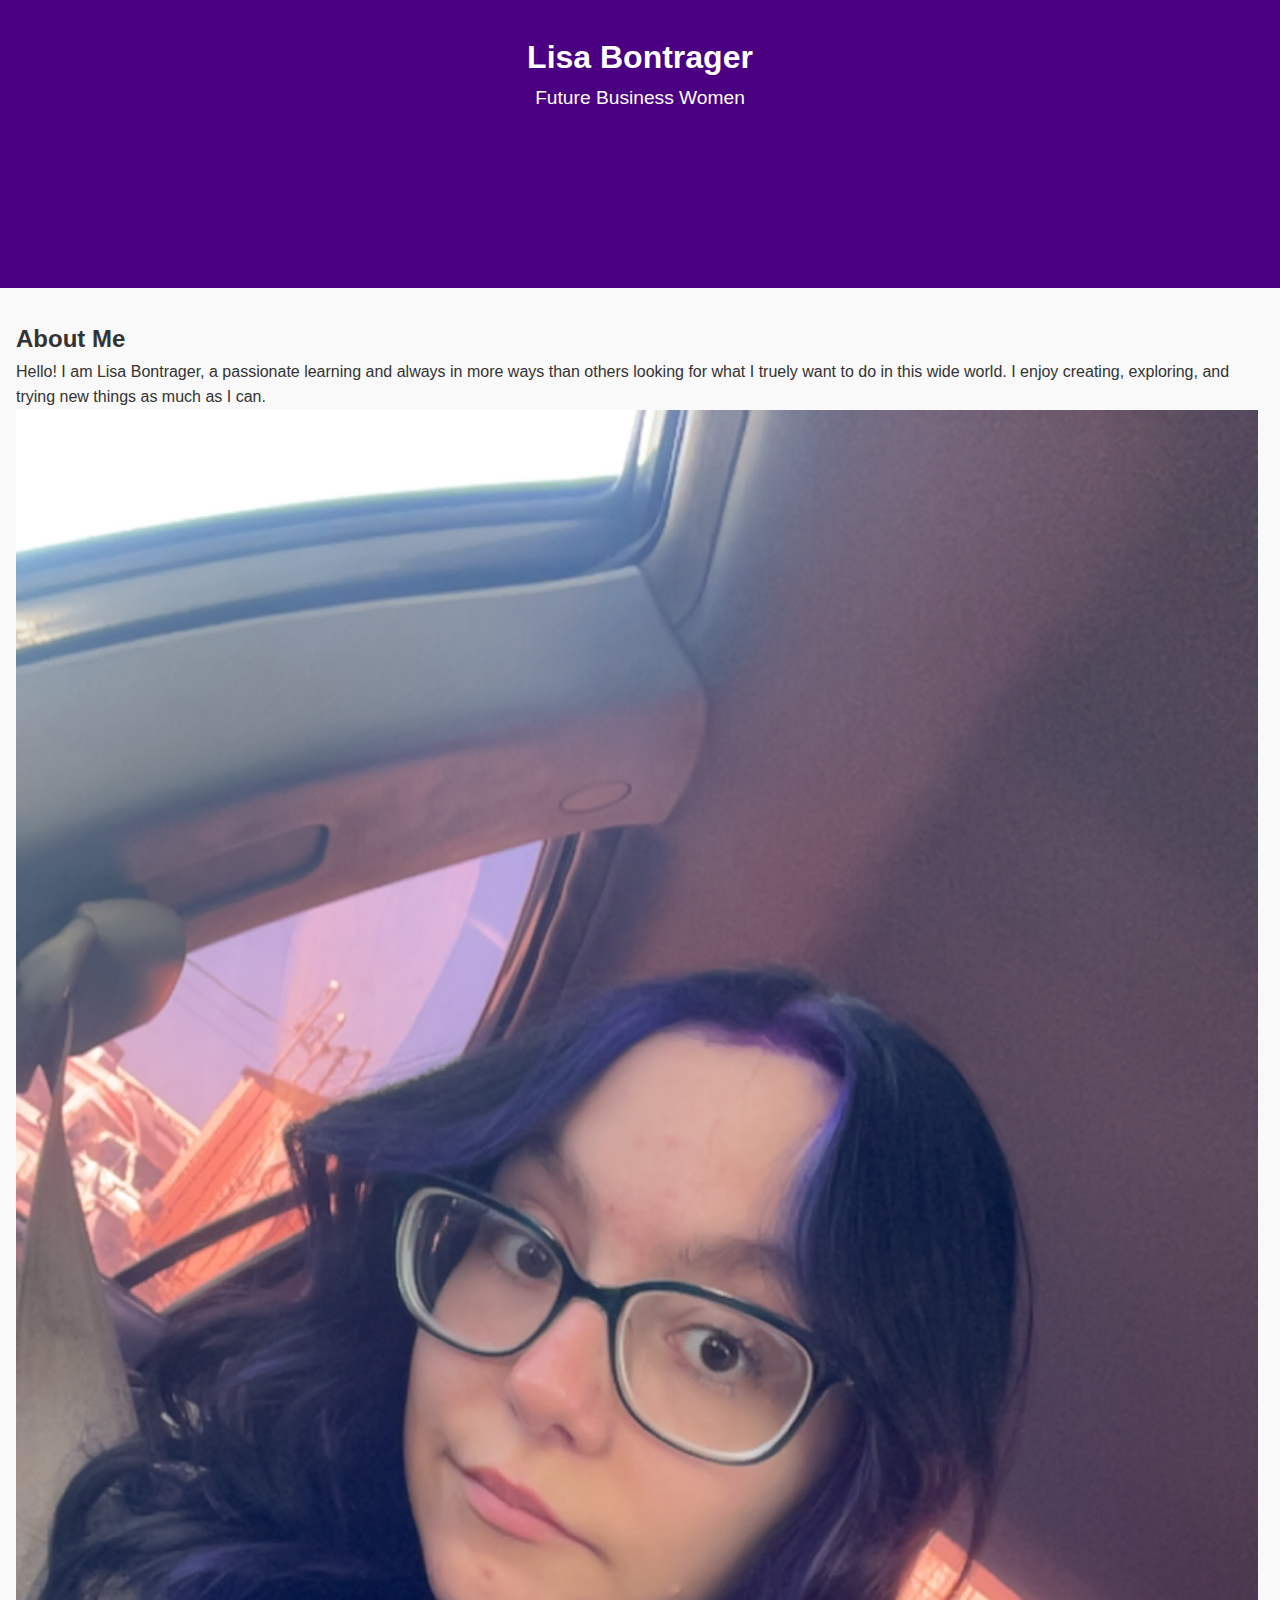
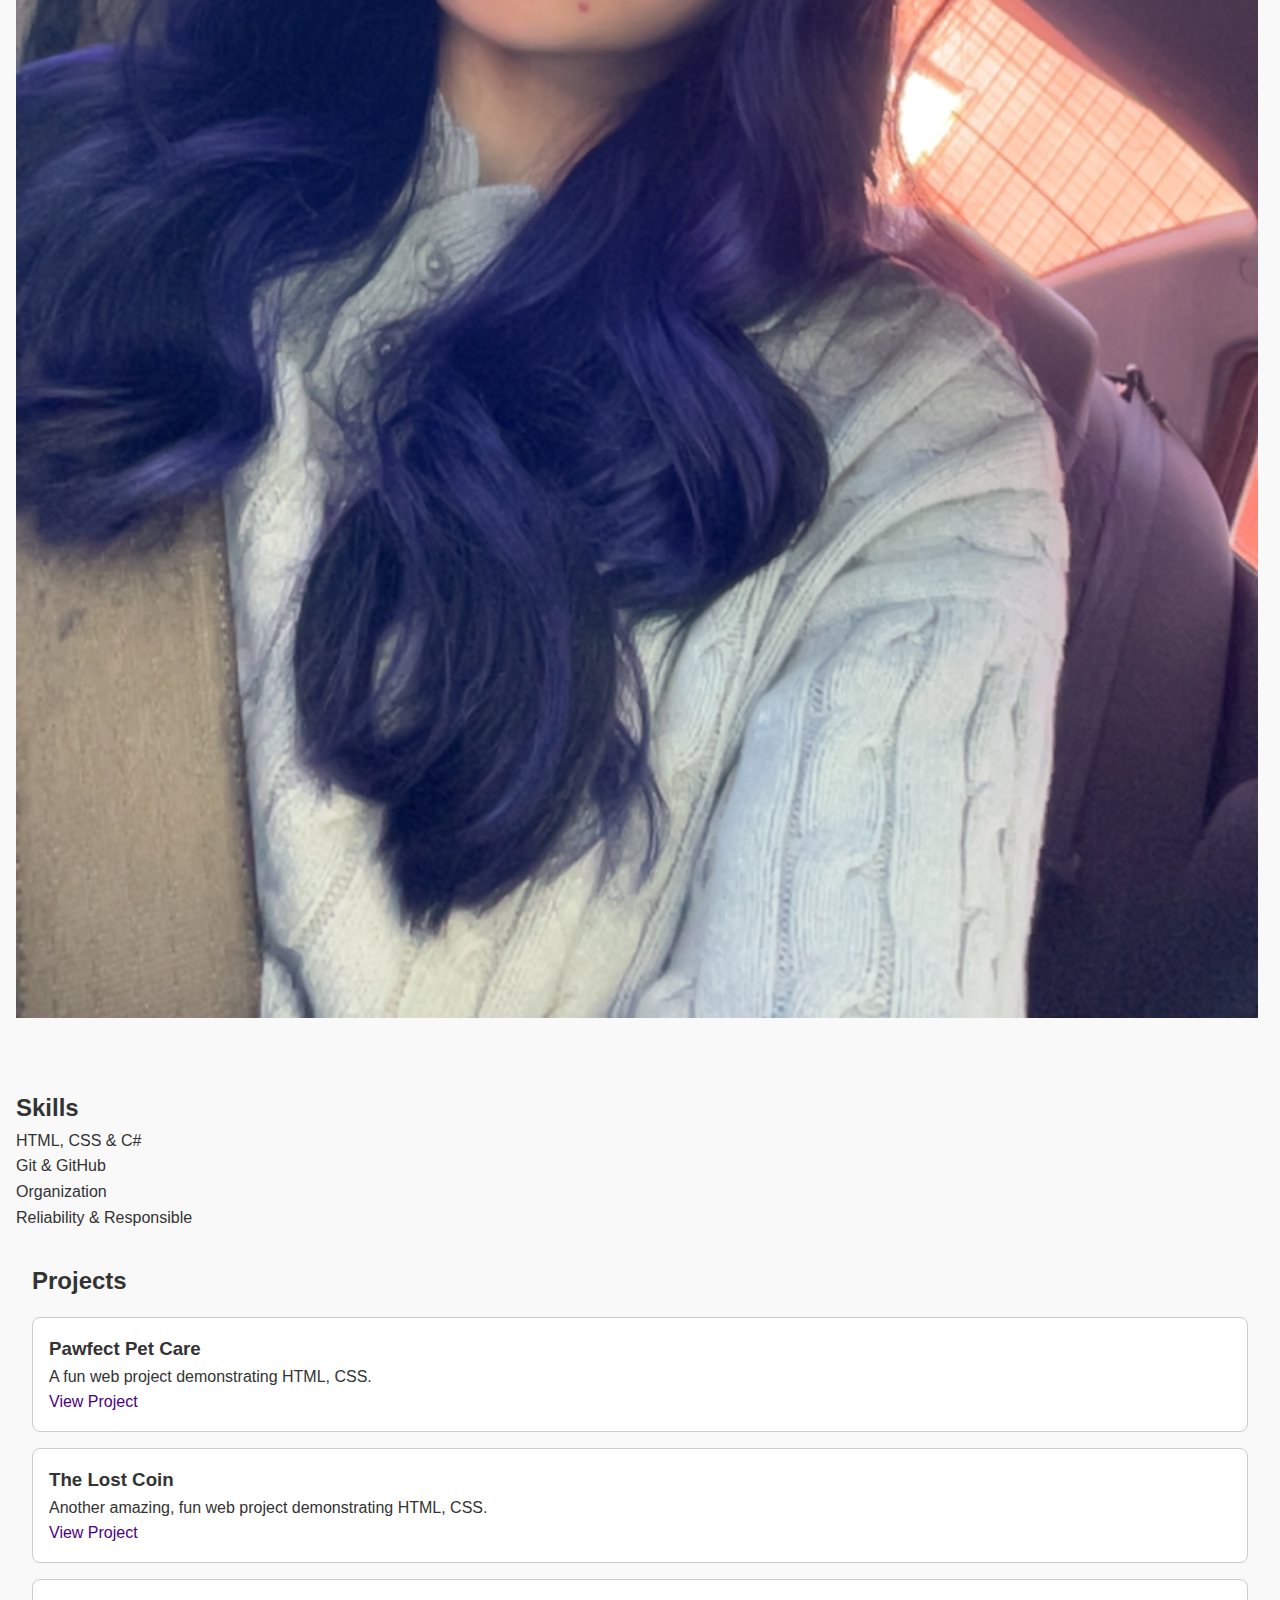
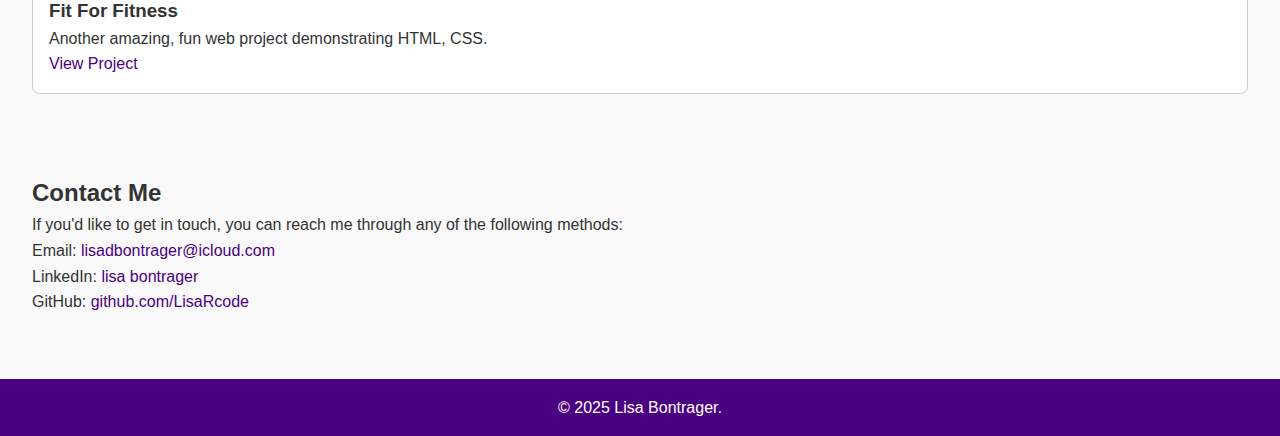
<file: index.html>
<!-- 
  Name: Lisa Bontrager
  Course: Web Development 
  Project: Personal Resume Webpage
-->

<!DOCTYPE html>
<html lang="en">

<head>
    <meta charset="UTF-8">
    <meta name="viewport" content="width=device-width, initial-scale=1.0">
    <meta name="description" content="Personal Resume of Lisa Bontrager, striving to make something out of the world.">
    <title>Lisa Bontrager - Resume</title>
    <link rel="stylesheet" href="style.css">
</head>

<body>

    <!-- Header -->
    <header>
        <h1>Lisa Bontrager</h1>
        <p>Future Business Women</p>
        <nav>
            <ul>
                <li><a href="#about">About Me</a></li>
                <li><a href="#skills">Skills</a></li>
                <li><a href="#projects">Projects</a></li>
                <li><a href="#contact">Contact</a></li>
            </ul>
        </nav>
    </header>

<!-- Main Content -->
    <main> 

        <!-- About Me Section -->
        <section id="about">
            <h2>About Me</h2>
            <p>Hello! I am Lisa Bontrager, a passionate learning and always in more ways than others looking for what I truely
                want to do in this wide world. I enjoy creating, exploring, and trying new things as much as I can.</p>
            <img src="imgs/ProfilePic.JPG" alt="Profile photo of Lisa Bontrager" class="profile-img">
        </section>

        <!-- Skills Section -->
        <section id="skills">
            <h2>Skills</h2>
            <ul class="skills-list">
                <li>HTML, CSS & C#</li>
                <li>Git & GitHub</li>
                <li>Organization</li>
                <li>Reliability & Responsible</li>
            </ul>

        <!-- Projects Section -->
      <section id="projects">
            <h2>Projects</h2>

            <div class="project-card">
                <h3>Pawfect Pet Care</h3>
                <p>A fun web project demonstrating HTML, CSS.</p>
                <a href="webprojects/PawfectPetCare/index.html" target="_blank">View Project</a>
            </div>

            <div class="project-card">
                <h3>The Lost Coin</h3>
                <p>Another amazing, fun web project demonstrating HTML, CSS.</p>
                <a href="webprojects/TheLostCoin/index.html" target="_blank">View Project</a>
            </div>

            <div class="project-card">
                <h3>Fit For Fitness</h3>
                <p>Another amazing, fun web project demonstrating HTML, CSS.</p>
                <a href="webprojects/FitForFitness/index.html" target="_blank">View Project</a>
            </div>

        </section>

<!-- Contact Section -->
<section id="contact">
  <h2>Contact Me</h2>

  <p>If you'd like to get in touch, you can reach me through any of the following methods:</p>

  <ul class="contact-methods">
    <li>Email: <a href="lisadbontrager@icloud.com">lisadbontrager@icloud.com</a></li>
    <li>LinkedIn: <a href="https://www.linkedin.com/in/lisa-bontrager-425134372/" target="_blank">lisa bontrager</a></li>
    <li>GitHub: <a href="https://github.com/LisaRcode" target="_blank">github.com/LisaRcode</a></li>
  </ul>

</section>



    </main>

    <!-- Footer -->
    <footer>
        <p>&copy; 2025 Lisa Bontrager.</p>
    </footer>

</body>

</html>
</file>
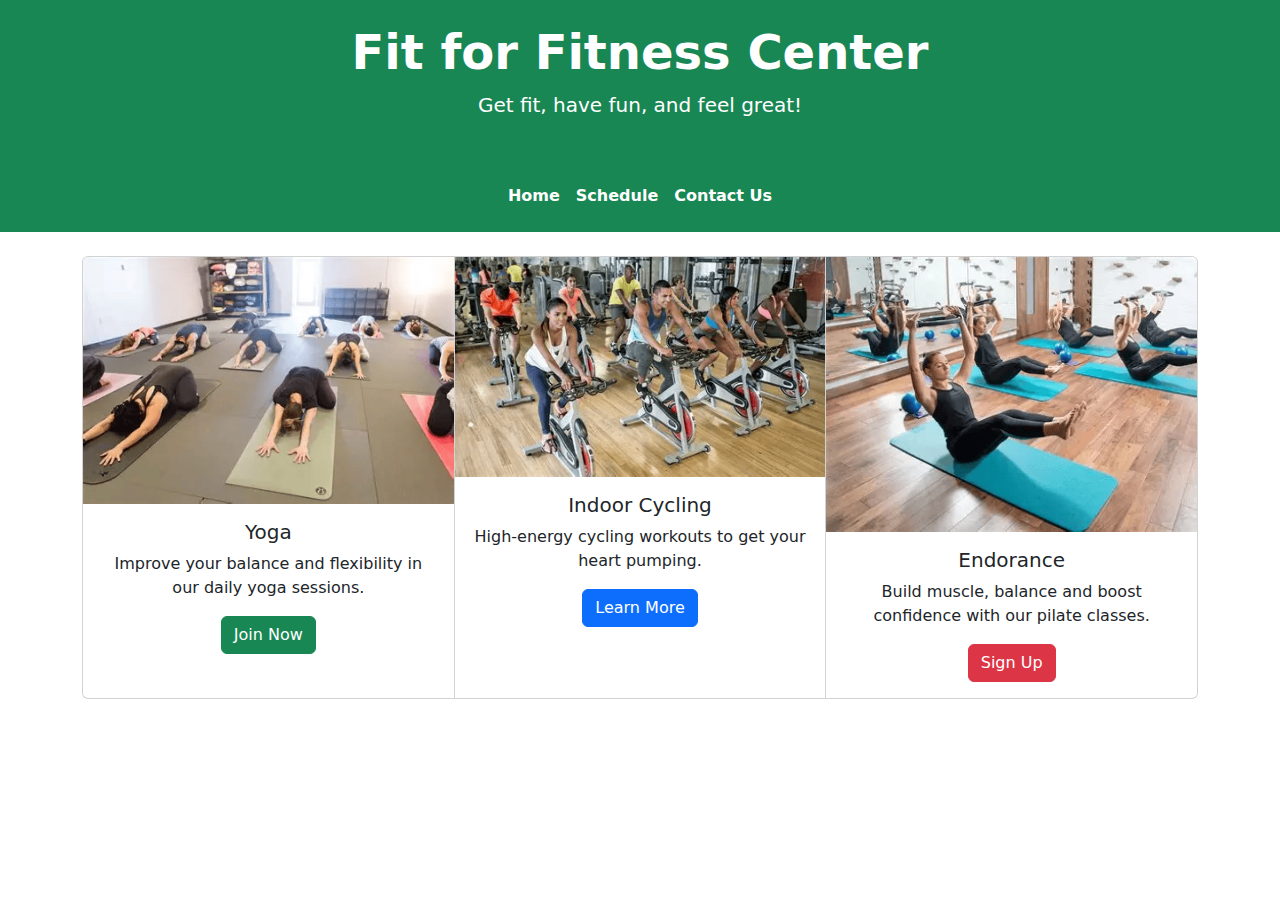
<file: webprojects/FitForFitness/index.html>
<!DOCTYPE html>
<html lang="en">

<head>
    <meta charset="UTF-8">
    <meta name="viewport" content="width=device-width, initial-scale=1.0">
    <title>Fit for Fitness</title>


    <link href="https://cdn.jsdelivr.net/npm/bootstrap@5.3.3/dist/css/bootstrap.min.css" rel="stylesheet">

    <link rel="stylesheet" href="style.css">
</head>

<body>
    <header class="bg-success text-white text-center py-4">
        <h1 class="display-5 fw-bold">Fit for Fitness Center</h1>
        <p class="lead">Get fit, have fun, and feel great!</p>
    </header>

    <nav class="main-nav">
        <a href="index.html">Home</a>
        <a href="schedule.html">Schedule</a>
        <a href="contact.html">Contact Us</a>
    </nav>

    <div class="container my-4">
        <div class="card-group">
            <div class="card">
                <img src="imgs/yoga.png" class="card-img-top" alt="Yoga class">
                <div class="card-body text-center">
                    <h5 class="card-title">Yoga</h5>
                    <p class="card-text">Improve your balance and flexibility in our daily yoga sessions.</p>
                    <a href="contact.html" class="btn btn-success">Join Now</a>
                </div>
            </div>

            <div class="card">
                <img src="imgs/cycling.png" class="card-img-top" alt="Indoor Cycling class">
                <div class="card-body text-center">
                    <h5 class="card-title">Indoor Cycling</h5>
                    <p class="card-text">High-energy cycling workouts to get your heart pumping.</p>
                    <a href="schedule.html" class="btn btn-primary">Learn More</a>
                </div>
            </div>

            <div class="card">
                <img src="imgs/pilates.png" class="card-img-top" alt="Pilates training">
                <div class="card-body text-center">
                    <h5 class="card-title">Endorance</h5>
                    <p class="card-text">Build muscle, balance and boost confidence with our pilate classes.</p>
                    <a href="contact.html" class="btn btn-danger">Sign Up</a>
                </div>
            </div>
        </div>
    </div>

</body>

</html>
</file>
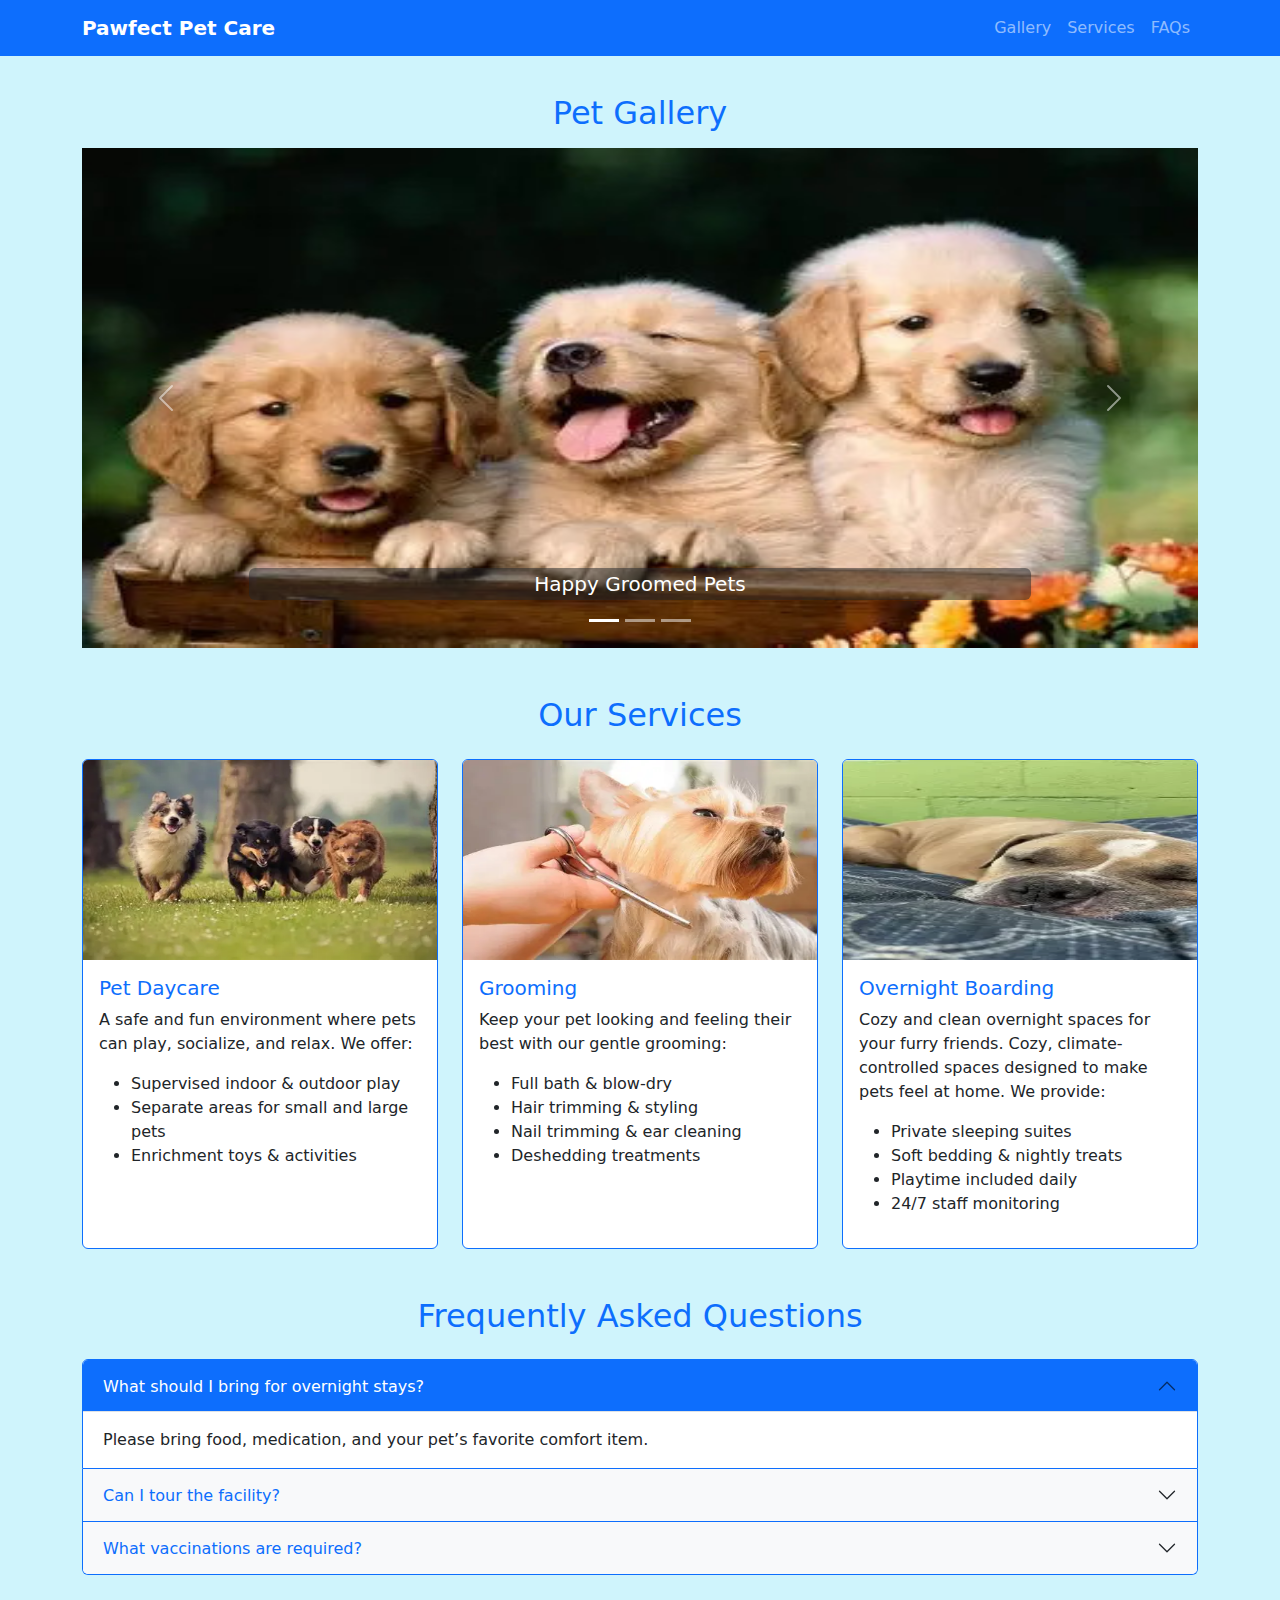
<file: webprojects/PawfectPetCare/index.html>
<!DOCTYPE html>
<html lang="en">
<head>
  <meta charset="UTF-8" />
  <meta name="viewport" content="width=device-width, initial-scale=1" />
  <title>Pawfect Pet Care</title>

  <!-- Bootstrap 5 CDN -->
  <link
    href="https://cdn.jsdelivr.net/npm/bootstrap@5.3.2/dist/css/bootstrap.min.css"
    rel="stylesheet"
  />

  <style>
    html {
      scroll-behavior: smooth;
    }
  </style>

</head>

<body class="bg-info-subtle">

  
  <nav class="navbar navbar-expand-lg navbar-dark bg-primary fixed-top">
    <div class="container">
      <a class="navbar-brand fw-bold" href="#">Pawfect Pet Care</a>

      <button
        class="navbar-toggler"
        type="button"
        data-bs-toggle="collapse"
        data-bs-target="#navbarNav"
      >
        <span class="navbar-toggler-icon"></span>
      </button>

      <div class="collapse navbar-collapse" id="navbarNav">
        <ul class="navbar-nav ms-auto">
          <li class="nav-item"><a class="nav-link" href="#gallery">Gallery</a></li>
          <li class="nav-item"><a class="nav-link" href="#services">Services</a></li>
          <li class="nav-item"><a class="nav-link" href="#faqs">FAQs</a></li>
        </ul>
      </div>
    </div>
  </nav>

  <!-- Spacer for fixed navbar -->
  <div style="height: 70px;"></div>

  <!-- ▬▬▬▬▬▬▬▬▬ GALLERY (CAROUSEL) ▬▬▬▬▬▬▬▬▬ -->
  <section id="gallery" class="container mt-4">
    <h2 class="text-center mb-3 text-primary">Pet Gallery</h2>

    <div id="petCarousel" class="carousel slide" data-bs-ride="carousel">
      <!-- Indicators -->
      <div class="carousel-indicators">
        <button type="button" data-bs-target="#petCarousel" data-bs-slide-to="0" class="active"></button>
        <button type="button" data-bs-target="#petCarousel" data-bs-slide-to="1"></button>
        <button type="button" data-bs-target="#petCarousel" data-bs-slide-to="2"></button>
      </div>

      <!-- Images -->
      <div class="carousel-inner">
        <div class="carousel-item active">
          <img src="imgs/golden.jpg" class="d-block w-100" alt="Pet 1" width="150" height="500" />
          <div class="carousel-caption d-none d-md-block">
            <h5 class="bg-dark bg-opacity-50 px-3 py-1 rounded">Happy Groomed Pets</h5>
          </div>
        </div>

        <div class="carousel-item">
          <img src="imgs/playing-dog.png" class="d-block w-100" alt="Pet 2" width="150" height="500"/>
          <div class="carousel-caption d-none d-md-block">
            <h5 class="bg-dark bg-opacity-50 px-3 py-1 rounded">Fun environment where pets can play, socialize.</h5>
          </div>
        </div>

        <div class="carousel-item">
          <img src="imgs/king-charles.png" class="d-block w-100" alt="Pet 3" width="150" height="500"/>
          <div class="carousel-caption d-none d-md-block">
            <h5 class="bg-dark bg-opacity-50 px-3 py-1 rounded">Pets Feel Right at Home</h5>
          </div>
        </div>
      </div>

      <!-- Controls -->
      <button class="carousel-control-prev" type="button" data-bs-target="#petCarousel" data-bs-slide="prev">
        <span class="carousel-control-prev-icon"></span>
      </button>
      <button class="carousel-control-next" type="button" data-bs-target="#petCarousel" data-bs-slide="next">
        <span class="carousel-control-next-icon"></span>
      </button>
    </div>
  </section>

  <!-- ▬▬▬▬▬▬▬▬▬ SERVICES (CARDS) ▬▬▬▬▬▬▬▬▬ -->
  <section id="services" class="container mt-5">
    <h2 class="text-center mb-4 text-primary">Our Services</h2>

    <div class="row g-4">
      <!-- Card 1 -->
      <div class="col-md-4">
        <div class="card h-100 border-primary">
          <img src="imgs/mult-dogs.png" class="card-img-top" alt="Daycare" width="150" height="200" />
          <div class="card-body">
            <h5 class="card-title text-primary">Pet Daycare</h5>
            <p class="card-text">A safe and fun environment where pets can play, socialize, and relax.
            We offer:
          </p>
          <ul>
            <li>Supervised indoor & outdoor play</li>
            <li>Separate areas for small and large pets</li>
            <li>Enrichment toys & activities</li>
          </ul>
          </div>
        </div>
      </div>

      <!-- Card 2 -->
      <div class="col-md-4">
        <div class="card h-100 border-primary">
          <img src="imgs/york.png" class="card-img-top" alt="Grooming" width="150" height="200"/>
          <div class="card-body">
            <h5 class="card-title text-primary">Grooming</h5>
            <p class="card-text"> Keep your pet looking and feeling their best with our gentle grooming:
          </p>
          <ul>
            <li>Full bath & blow-dry</li>
            <li>Hair trimming & styling</li>
            <li>Nail trimming & ear cleaning</li>
            <li>Deshedding treatments</li>
          </ul>
          </div>
        </div>
      </div>

      <!-- Card 3 -->
      <div class="col-md-4">
        <div class="card h-100 border-primary">
          <img src="imgs/sleepy.png" class="card-img-top" alt="Boarding" width="150" height="200" />
          <div class="card-body">
            <h5 class="card-title text-primary">Overnight Boarding</h5>
            <p class="card-text">Cozy and clean overnight spaces for your furry friends. Cozy, climate-controlled spaces designed to make pets feel at home.
            We provide:
          </p>
          <ul>
            <li>Private sleeping suites</li>
            <li>Soft bedding & nightly treats</li>
            <li>Playtime included daily</li>
            <li>24/7 staff monitoring</li>
          </ul>
          </div>
        </div>
      </div>
    </div>
  </section>

  <!-- ▬▬▬▬▬▬▬▬▬ FAQ (ACCORDION) ▬▬▬▬▬▬▬▬▬ -->
  <section id="faqs" class="container mt-5 mb-5">
    <h2 class="text-center mb-4 text-primary">Frequently Asked Questions</h2>

    <div class="accordion" id="faqAccordion">

      <div class="accordion-item border-primary">
        <h2 class="accordion-header">
          <button class="accordion-button bg-primary text-white" data-bs-toggle="collapse" data-bs-target="#faq1">
            What should I bring for overnight stays?
          </button>
        </h2>
        <div id="faq1" class="accordion-collapse collapse show" data-bs-parent="#faqAccordion">
          <div class="accordion-body">
            Please bring food, medication, and your pet’s favorite comfort item.
          </div>
        </div>
      </div>

      <div class="accordion-item border-primary">
        <h2 class="accordion-header">
          <button class="accordion-button collapsed bg-light text-primary" data-bs-toggle="collapse" data-bs-target="#faq2">
            Can I tour the facility?
          </button>
        </h2>
        <div id="faq2" class="accordion-collapse collapse" data-bs-parent="#faqAccordion">
          <div class="accordion-body">
            Yes! We offer tours Monday–Friday from 10 AM to 4 PM.
          </div>
        </div>
      </div>

      <div class="accordion-item border-primary">
        <h2 class="accordion-header">
          <button class="accordion-button collapsed bg-light text-primary" data-bs-toggle="collapse" data-bs-target="#faq3">
            What vaccinations are required?
          </button>
        </h2>
        <div id="faq3" class="accordion-collapse collapse" data-bs-parent="#faqAccordion">
          <div class="accordion-body">
            Dogs require Rabies, Bordetella, and Distemper. Cats require Rabies and FVRCP.
          </div>
        </div>
      </div>

    </div>
  </section>

  <!-- Bootstrap JS -->
  <script src="https://cdn.jsdelivr.net/npm/bootstrap@5.3.2/dist/js/bootstrap.bundle.min.js"></script>

</body>
</html>
</file>
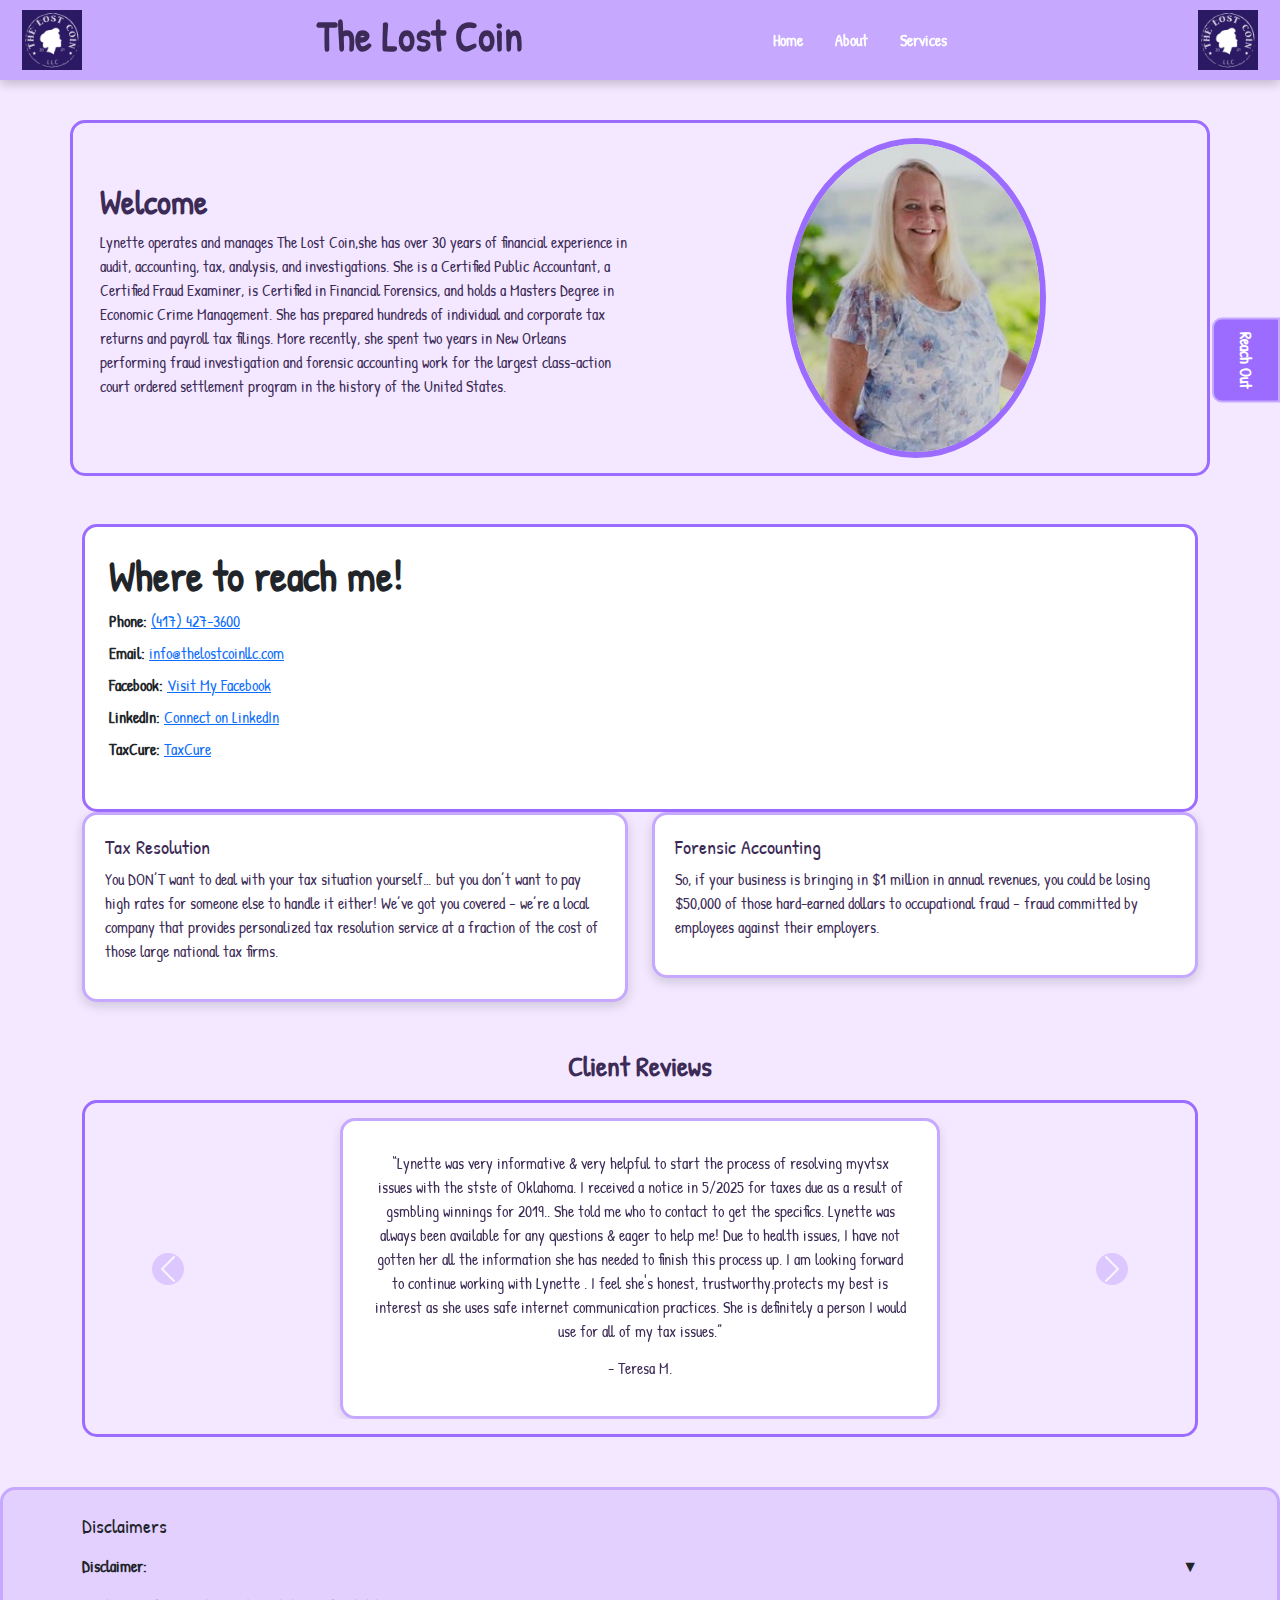
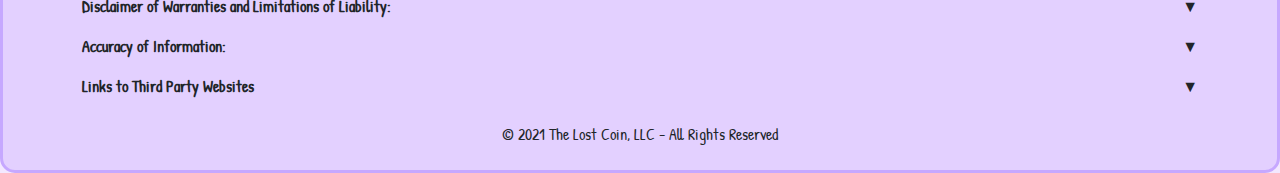
<file: webprojects/TheLostCoin/index.html>
<!-- ============================= -->
<!--        INDEX / HOME PAGE      -->
<!-- ============================= -->
<!DOCTYPE html>
<html lang="en">

<head>
    <meta charset="UTF-8" />
    <meta name="viewport" content="width=device-width, initial-scale=1.0" />
    <title>Home</title>

    <!-- Bootstrap CSS -->
    <link rel="stylesheet" href="https://cdn.jsdelivr.net/npm/bootstrap@5.3.0/dist/css/bootstrap.min.css" />

    <!-- Google Font -->
    <link href="https://fonts.googleapis.com/css2?family=Patrick+Hand&display=swap" rel="stylesheet">

    <!-- Stylesheet -->
    <link rel="stylesheet" href="styles.css" />
</head>

<body>

    <!-- ========================= -->
    <!-- FIXED NAVBAR              -->
    <!-- ========================= -->
    <nav class="navbar fixed-top custom-nav">
        <div class="container-fluid d-flex justify-content-between align-items-center">
            <img src="images/logo-purple.png" class="nav-logo" />
            <h1>The Lost Coin</h1>
            <ul class="nav">
                <li class="nav-item"><a class="nav-link" href="index.html">Home</a></li>
                <li class="nav-item"><a class="nav-link" href="aboutMe.html">About</a></li>
                <li class="nav-item"><a class="nav-link" href="services.html">Services</a></li>
            </ul>
            <img src="images/logo-purple.png" class="nav-logo" />
        </div>
    </nav>

    <div class="container page-space">

        <!-- ========================= -->
        <!-- REACH OUT FLOAT BUTTON    -->
        <!-- ========================= -->
        <input type="checkbox" id="contactToggle" />
        <label for="contactToggle" class="reach-float-btn">Reach Out</label>

        <!-- ========================= -->
        <!-- SLIDE-OUT REACH OUT PANEL   -->
        <!-- ========================= -->
        <div class="contact-panel">
            <h4 class="text-center mb-3">Contact Us</h4>

            <form action="https://formspree.io/f/YOUR_FORM_ID" method="POST">

                <label class="fw-bold">Name</label>
                <input name="name" type="text" class="form-control mb-2" required />

                <label class="fw-bold">Email</label>
                <input name="email" type="email" class="form-control mb-2" required />

                <label class="fw-bold">Phone (Optional)</label>
                <input name="phone" type="text" class="form-control mb-2" />

                <label class="fw-bold">Interested In</label>
                <select name="service" class="form-select mb-2" required>
                    <option selected disabled>Choose a service...</option>
                    <option>Tax Resolution</option>
                    <option>Forensic Accounting</option>
                    <option>Free Consultation</option>
                    <option>Other</option>
                </select>

                <label class="fw-bold">Message</label>
                <textarea name="message" class="form-control mb-3" rows="4" required></textarea>

                <button class="btn w-100 reach-submit">Submit</button>
            </form>
        </div>


        <!-- ========================= -->
        <!-- WELCOME SECTION           -->
        <!-- ========================= -->
        <div class="row align-items-center mb-5 section-border">
            <div class="col-md-6">
                <h2>Welcome</h2>
                <p>Lynette operates and manages The Lost Coin,she has over 30 years of financial experience in
                    audit, accounting, tax, analysis, and investigations. She is a Certified Public Accountant, a
                    Certified Fraud Examiner, is Certified in Financial Forensics, and holds a Masters Degree in
                    Economic Crime Management. She has prepared hundreds of individual and corporate tax returns and
                    payroll tax filings. More recently, she spent two years in New Orleans performing fraud
                    investigation and forensic accounting work for the largest class-action court ordered settlement
                    program in the history of the United States.</p>
            </div>
            <div class="col-md-6 text-center">
                <img src="images/Lynette Rhodes.jpg" class="oval-image" />
            </div>
        </div>

        <!-- ========================= -->
        <!-- HOW TO REACH OUT LINKS     -->
        <!-- ========================= -->
        <div class="card p-4 mt-5 section-border">
            <h1>Where to reach me!</h1>
            <ul class="list-unstyled contact-links">

                <!-- Phone -->
                <li class="mb-2">
                    <strong>Phone:</strong>
                    <a href="tel:(417) 427-3600">(417) 427-3600</a>
                </li>

                <!-- Email -->
                <li class="mb-2">
                    <strong>Email:</strong>
                    <a href="mailto: info@thelostcoinllc.com"> info@thelostcoinllc.com</a>
                </li>

                <!-- Facebook -->
                <li class="mb-2">
                    <strong>Facebook:</strong>
                    <a href="https://www.facebook.com/thelostcoinllc" target="_blank">Visit My Facebook</a>
                </li>

                <!-- LinkedIn -->
                <li class="mb-2">
                    <strong>LinkedIn:</strong>
                    <a href="https://www.linkedin.com/in/lynetterhodes/" target="_blank">Connect on LinkedIn</a>
                </li>

                <!-- TaxCure -->
                <li class="mb-2">
                    <strong>TaxCure:</strong>
                    <a href="https://taxcure.com/professionals/lynette-rhodes/profile" target="_blank">TaxCure</a>
                </li>

            </ul>

        </div>

        <!-- ========================= -->
        <!-- SERVICE PREVIEW CARDS     -->
        <!-- ========================= -->
        <div class="row mb-5">
            <div class="col-md-6">
                <a href="services.html" class="service-preview-card section-border">
                    <h5>Tax Resolution</h5>
                    <p>You DON’T want to deal with your tax situation yourself… but you don’t want to pay high rates
                        for someone else to handle it either! We’ve got you covered – we’re a local company that
                        provides personalized tax resolution service at a fraction of the cost of those large
                        national tax firms.</p>
                </a>
            </div>

            <div class="col-md-6">
                <a href="services.html" class="service-preview-card section-border">
                    <h5>Forensic Accounting</h5>
                    <p>So, if your business is bringing in $1 million in annual revenues, you could be losing
                        $50,000 of those hard-earned dollars to occupational fraud – fraud committed by employees
                        against their employers.</p>
                </a>
            </div>
        </div>

        <!-- ========================= -->
        <!-- CLIENT REVIEW CAROUSEL    -->
        <!-- ========================= -->
        <h3 class="text-center mb-3">Client Reviews</h3>
        <div id="reviewsCarousel" class="carousel slide section-border" data-bs-ride="carousel">

            <!-- Carousel Items -->
            <div class="carousel-inner">
                <div class="carousel-item active">
                    <div class="review-card">
                        <p>“Lynette was very informative & very helpful to start the process of resolving myvtsx
                            issues with the stste of Oklahoma. I received a notice in 5/2025 for taxes due as a
                            result of gsmbling winnings for 2019.. She told me who to contact to get the specifics.
                            Lynette was always been available for any questions & eager to help me! Due to health
                            issues, I have not gotten her all the information she has needed to finish this process
                            up. I am looking forward to continue working with Lynette . I feel she's honest,
                            trustworthy.protects my best is interest as she uses safe internet communication
                            practices. She is definitely a person I would use for all of my tax issues.”</p>
                        <h6>- Teresa M.</h6>
                    </div>
                </div>
                <div class="carousel-item">
                    <div class="review-card">
                        <p>“Lynette provides bookkeeping and tax preparation services for our concern. Her most
                            recent accomplishment on our behalf, was to reverse a fine levied by the IRS; this
                            brought back to our business more than $1700.00. She gives tax advice where appropriate
                            and provides education when we are straying from good form. She is a delight to interact
                            with, attentive to detail and easily contacted when needed. We are grateful for her
                            presence and input. Therefore, we do, indeed, recommend her to you, without
                            reservation.”</p>
                        <h6>- Steve K.</h6>
                    </div>
                </div>
                <div class="carousel-item">
                    <div class="review-card">
                        <p>“Lynette's work resulted in an accepted Offer in Compromise with the Internal Revenue
                            Service that reduced the amount I owed from over $300,000 to around $50,000, saving me
                            $250,000! This was accomplished through her extreme diligence in developing a thorough
                            understanding of my overall situation...both the causes of my debt, and a realistic and
                            data-based proposal for resolution. Lynette stayed in constant communication with me
                            while negotiating with the IRS offer specialist assigned to my case. The ongoing process
                            led to my increasing confidence and comfort level that Lynette would be successful in
                            achieving the best result possible. The final outcome definitely speaks for itself!”</p>
                        <h6>- Brian M.</h6>
                    </div>
                </div>
            </div>

            <!-- Carousel Controls (Arrows) -->
            <button class="carousel-control-prev" type="button" data-bs-target="#reviewsCarousel" data-bs-slide="prev">
                <span class="carousel-control-prev-icon" aria-hidden="true"></span>
                <span class="visually-hidden">Previous</span>
            </button>
            <button class="carousel-control-next" type="button" data-bs-target="#reviewsCarousel" data-bs-slide="next">
                <span class="carousel-control-next-icon" aria-hidden="true"></span>
                <span class="visually-hidden">Next</span>
            </button>

        </div>

    </div>

    <script src="https://cdn.jsdelivr.net/npm/bootstrap@5.3.0/dist/js/bootstrap.bundle.min.js"></script>


<!-- ========================= -->
<!--        FOOTER             -->
<!-- ========================= -->
<footer class="footer-bg text-dark mt-5 pt-4 pb-4 section-border">
    <div class="container">

        <h5 class="mb-3">Disclaimers</h5>

        <!-- Disclaimer 1 -->
        <div class="mb-3">
            <a class="d-flex justify-content-between align-items-center text-dark text-decoration-none fw-bold"
                data-bs-toggle="collapse" href="#disclaimer1" role="button" aria-expanded="false"
                aria-controls="disclaimer1">
                <span>Disclaimer:</span>
                <span class="arrow">▼</span>
            </a>
            <div class="collapse mt-2" id="disclaimer1">
                <p class="mb-0">
                    No Rendering of Advice – The information contained within this website is provided for informational
                    purposes only and is not intended to substitute for obtaining accounting, tax, or financial advice
                    from a professional accountant. Presentation of the information via the Internet is not intended to
                    create, and receipt does not constitute an accountant-client relationship. Internet subscribers,
                    users and online readers are advised not to act upon this information without seeking the service of
                    a professional accountant. Any U.S. federal tax advice contained in this website is not intended to
                    be used for the purpose of avoiding penalties under U.S. federal tax law.
                </p>
            </div>
        </div>

        <!-- Disclaimer 2 -->
        <div class="mb-3">
            <a class="d-flex justify-content-between align-items-center text-dark text-decoration-none fw-bold"
                data-bs-toggle="collapse" href="#disclaimer2" role="button" aria-expanded="false"
                aria-controls="disclaimer2">
                <span>Disclaimer of Warranties and Limitations of Liability:</span>
                <span class="arrow">▼</span>
            </a>
            <div class="collapse mt-2" id="disclaimer2">
                <p class="mb-0">
                    This website is provided on an “as is” and “as available” basis. Use of this website is at your own
                    risk. We and our suppliers disclaim all warranties. Neither we nor our suppliers shall be liable for
                    any damages of any kind with the use of this website.
                </p>
            </div>
        </div>

        <!-- Disclaimer 3 -->
        <div class="mb-3">
            <a class="d-flex justify-content-between align-items-center text-dark text-decoration-none fw-bold"
                data-bs-toggle="collapse" href="#disclaimer3" role="button" aria-expanded="false"
                aria-controls="disclaimer3">
                <span>Accuracy of Information:</span>
                <span class="arrow">▼</span>
            </a>
            <div class="collapse mt-2" id="disclaimer3">
                <p class="mb-0">
                    While we use reasonable efforts to furnish accurate and up-to-date information, we do not warrant
                    that any information contained in or made available through this website is accurate, complete,
                    reliable, current or error-free. We assume no liability or responsibility for any errors or
                    omissions in the content of this website or such other materials or communications.
                </p>
            </div>
        </div>

        <!-- Disclaimer 4 -->
        <div class="mb-3">
            <a class="d-flex justify-content-between align-items-center text-dark text-decoration-none fw-bold"
                data-bs-toggle="collapse" href="#disclaimer4" role="button" aria-expanded="false"
                aria-controls="disclaimer4">
                <span>Links to Third Party Websites </span>
                <span class="arrow">▼</span>
            </a>
            <div class="collapse mt-2" id="disclaimer4">
                <p class="mb-0">
                    For your convenience, this website may contain hyperlinks to websites and servers maintained by
                    third parties. We do not control, evaluate, endorse or guarantee content found in those sites. We do
                    not assume any responsibility or liability for the actions, products, services and content of these
                    sites or the parties that operate them. Your use of such sites is entirely at your own risk.
                </p>
            </div>
        </div>

        <p class="text-center mt-4 mb-0">&copy; 2021 The Lost Coin, LLC - All Rights Reserved</p>
    </div>
</footer>
</body>


</html>
</file>
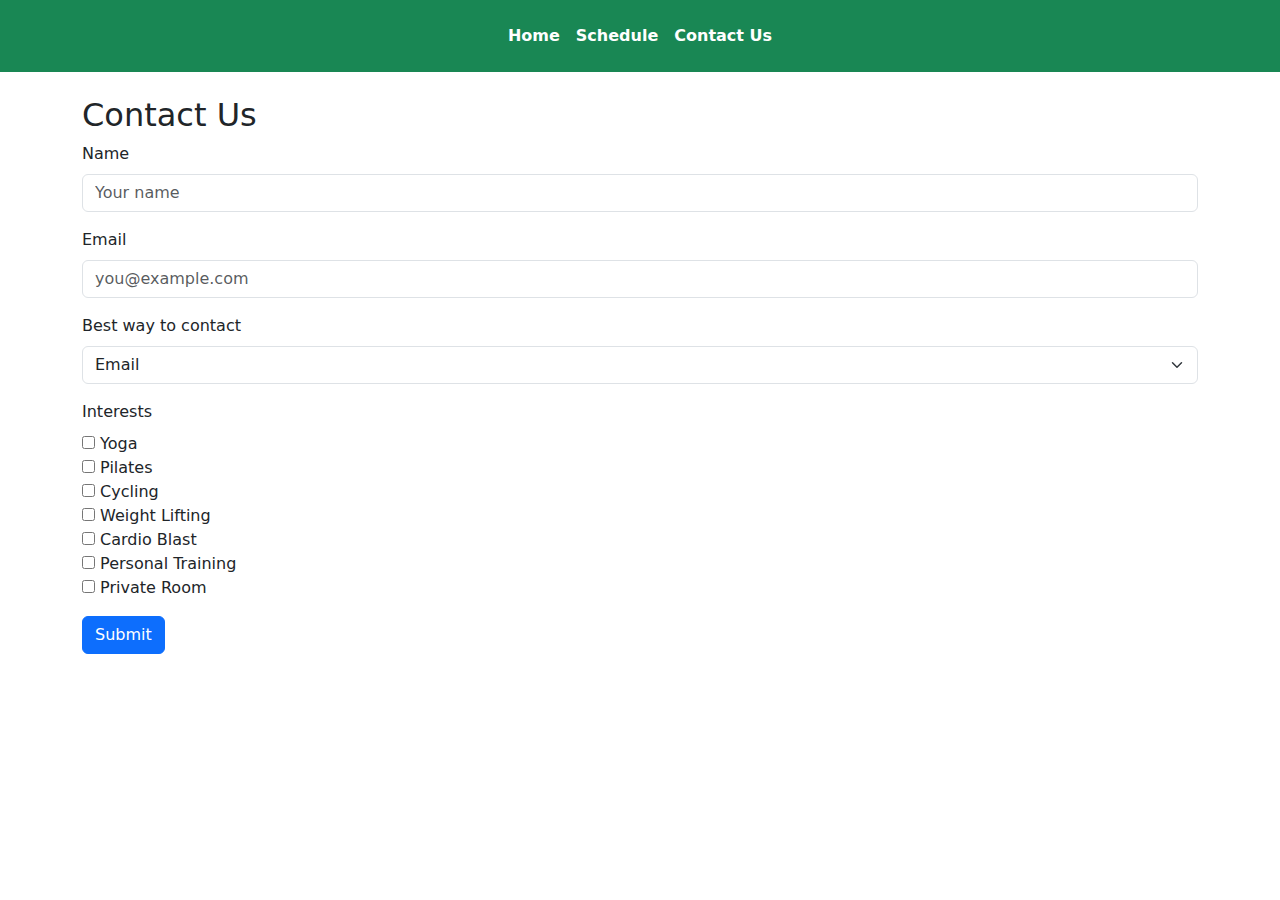
<file: webprojects/FitForFitness/contact.html>
<!DOCTYPE html>
<html lang="en">

<head>
    <meta charset="UTF-8">
    <meta name="viewport" content="width=device-width, initial-scale=1.0">
    <title>Document</title>

    <link href="https://cdn.jsdelivr.net/npm/bootstrap@5.3.3/dist/css/bootstrap.min.css" rel="stylesheet">

    <link rel="stylesheet" href="style.css">
</head>

<body>
    <nav class="main-nav">
        <a href="index.html">Home</a>
        <a href="schedule.html">Schedule</a>
        <a href="contact.html">Contact Us</a>
    </nav>

    <div class="container my-4">
        <h2>Contact Us</h2>
        <form>
            <div class="mb-3">
                <label for="name" class="form-label">Name</label>
                <input type="text" id="name" class="form-control" placeholder="Your name">
            </div>

            <div class="mb-3">
                <label for="email" class="form-label">Email</label>
                <input type="email" id="email" class="form-control" placeholder="you@example.com">
            </div>

            <div class="mb-3">
                <label for="contact-method" class="form-label">Best way to contact</label>
                <select id="contact-method" class="form-select">
                    <option>Email</option>
                    <option>Phone</option>
                </select>
            </div>

            <div class="mb-3">
                <label class="form-label">Interests</label><br>
                <input type="checkbox" id="yoga"> Yoga<br>
                <input type="checkbox" id="yoga"> Pilates<br>
                <input type="checkbox" id="yoga"> Cycling<br>
                <input type="checkbox" id="yoga"> Weight Lifting<br>
                <input type="checkbox" id="yoga"> Cardio Blast<br>
                <input type="checkbox" id="trainer"> Personal Training<br>
                <input type="checkbox" id="trainer"> Private Room<br>

            </div>

            <button type="submit" class="btn btn-primary">Submit</button>
        </form>
    </div>

</body>

</html>
</file>
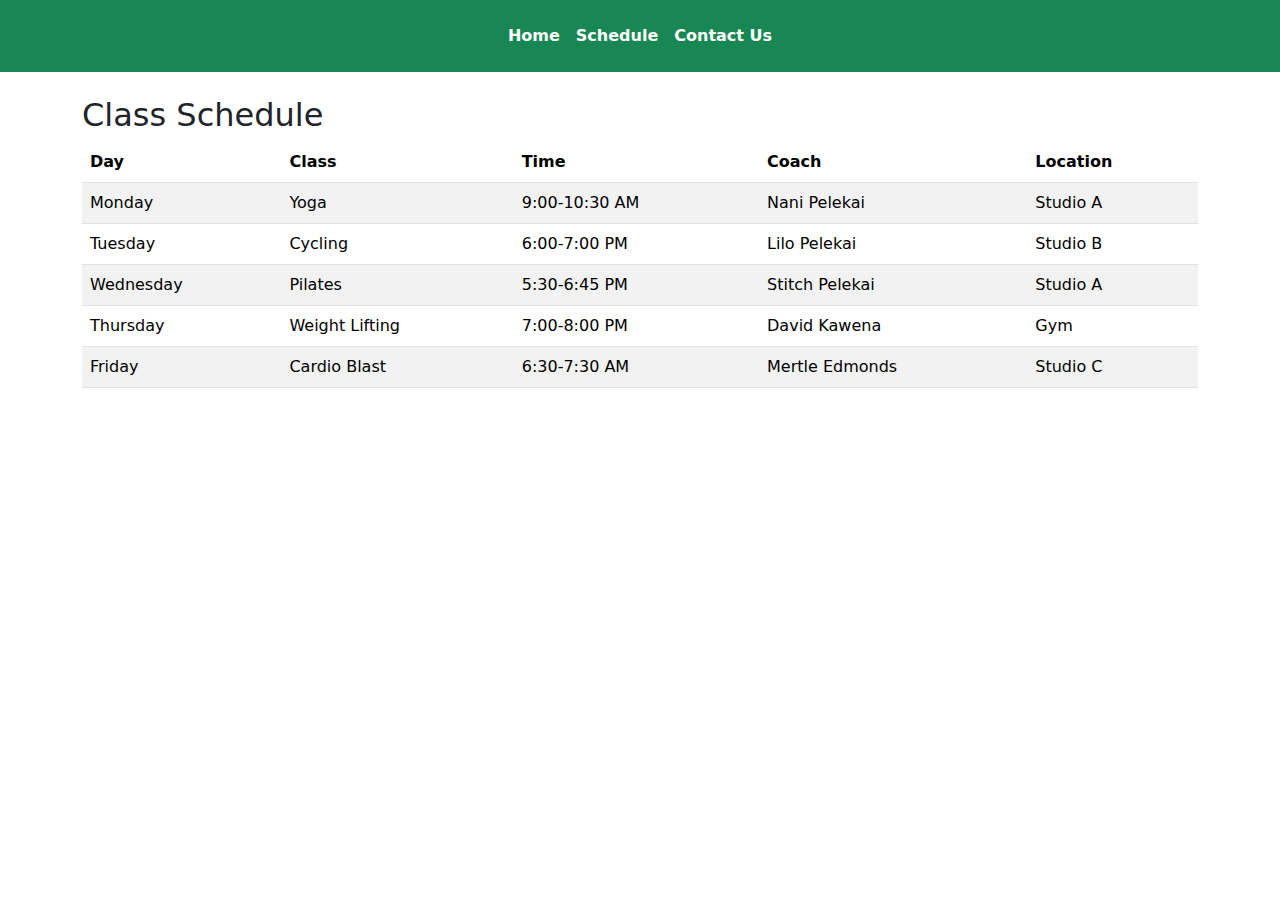
<file: webprojects/FitForFitness/schedule.html>
<!DOCTYPE html>
<html lang="en">

<head>
    <meta charset="UTF-8">
    <meta name="viewport" content="width=device-width, initial-scale=1.0">
    <title>Document</title>

    <link href="https://cdn.jsdelivr.net/npm/bootstrap@5.3.3/dist/css/bootstrap.min.css" rel="stylesheet">

    <link rel="stylesheet" href="style.css">
</head>

<body>
    <nav class="main-nav">
        <a href="index.html">Home</a>
        <a href="schedule.html">Schedule</a>
        <a href="contact.html">Contact Us</a>
    </nav>

    <div class="container my-4">
        <h2>Class Schedule</h2>
        <table class="table table-striped table-hover">
            <thead>
                <tr>
                    <th>Day</th>
                    <th>Class</th>
                    <th>Time</th>
                    <th>Coach</th>
                    <th>Location</th>
                </tr>
            </thead>
            <tbody>
                <tr>
                    <td>Monday</td>
                    <td>Yoga</td>
                    <td>9:00-10:30 AM</td>
                    <td>Nani Pelekai</td>
                    <td>Studio A</td>
                </tr>
                <tr>
                    <td>Tuesday</td>
                    <td>Cycling</td>
                    <td>6:00-7:00 PM</td>
                    <td>Lilo Pelekai</td>
                    <td>Studio B</td>
                </tr>
                <tr>
                    <td>Wednesday</td>
                    <td>Pilates</td>
                    <td>5:30-6:45 PM</td>
                    <td>Stitch Pelekai</td>
                    <td>Studio A</td>
                </tr>
                <tr>
                    <td>Thursday</td>
                    <td>Weight Lifting</td>
                    <td>7:00-8:00 PM</td>
                    <td>David Kawena</td>
                    <td>Gym</td>
                </tr>
                <tr>
                    <td>Friday</td>
                    <td>Cardio Blast</td>
                    <td>6:30-7:30 AM</td>
                    <td>Mertle Edmonds</td>
                    <td>Studio C</td>
                </tr>
            </tbody>
        </table>
    </div>

</body>

</html>
</file>
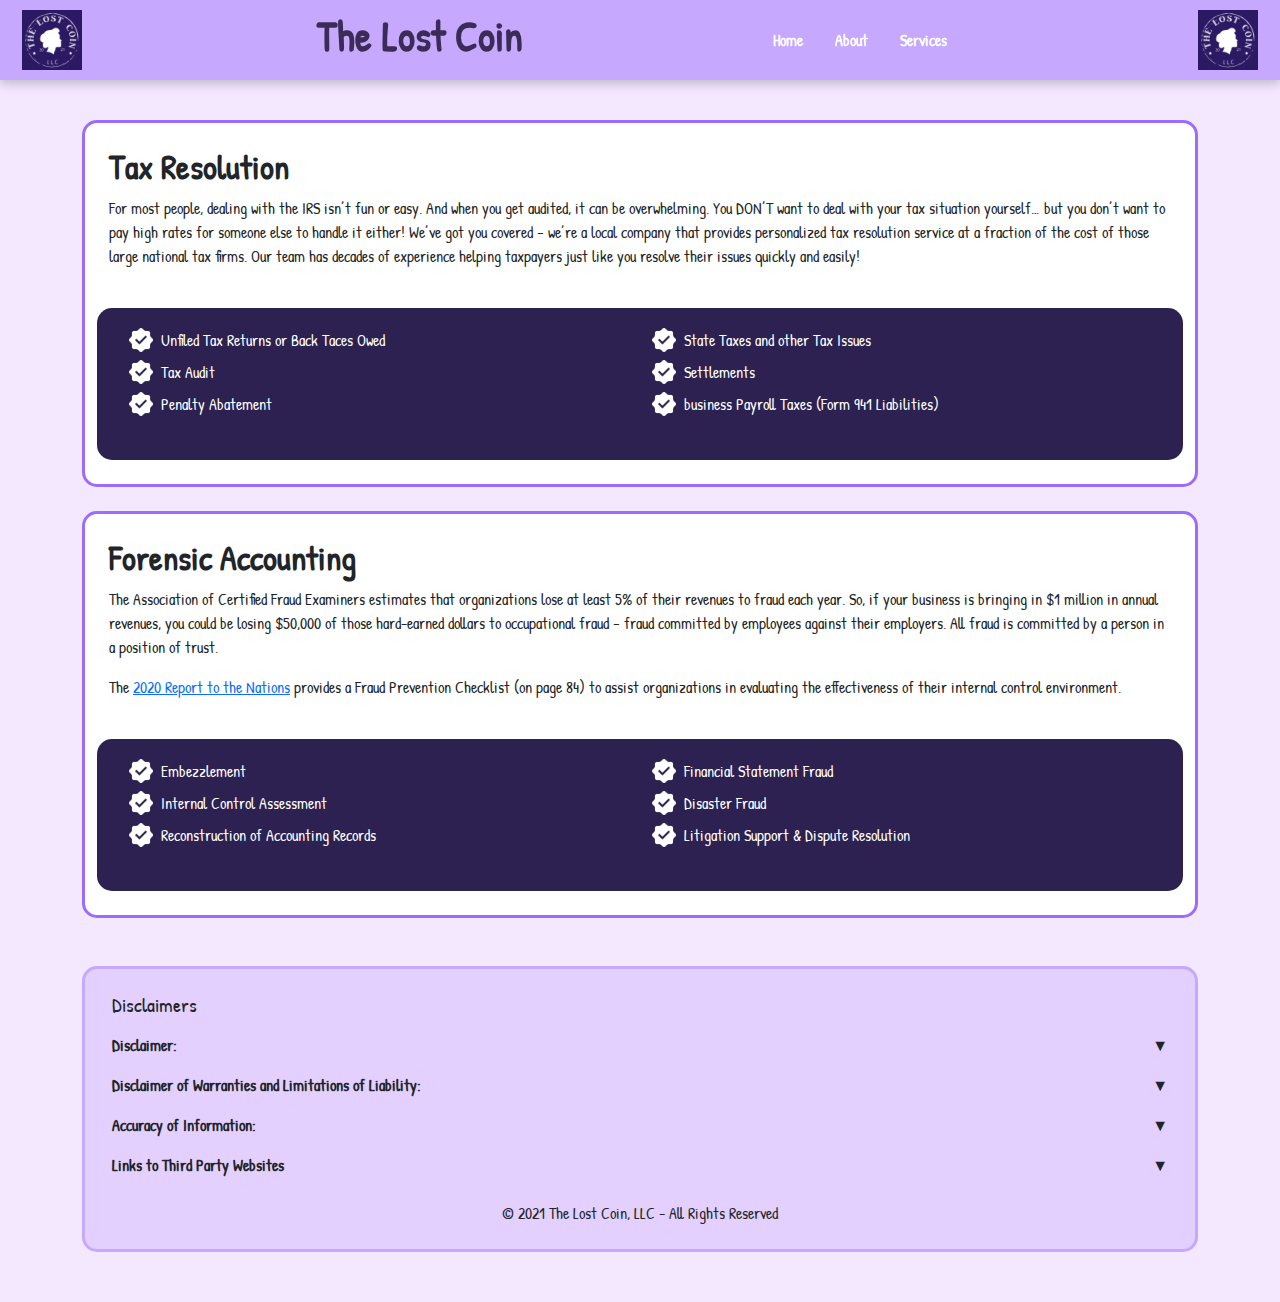
<file: webprojects/TheLostCoin/services.html>
<!-- ============================= -->
<!--         SERVICES PAGE          -->
<!-- ============================= -->
<!DOCTYPE html>
<html lang="en">

<head>
    <meta charset="UTF-8" />
    <meta name="viewport" content="width=device-width, initial-scale=1.0" />
    <title>Services</title>
    <!-- BootStrap -->
    <link rel="stylesheet" href="https://cdn.jsdelivr.net/npm/bootstrap@5.3.0/dist/css/bootstrap.min.css" />

    <!-- Google Font -->
    <link href="https://fonts.googleapis.com/css2?family=Patrick+Hand&display=swap" rel="stylesheet">

    <!-- Styles Sheet -->
    <link rel="stylesheet" href="styles.css" />
</head>

<body>

    <nav class="navbar fixed-top custom-nav">
        <div class="container-fluid d-flex justify-content-between align-items-center">
            <img src="images/logo-purple.png" class="nav-logo" />
            <h1>The Lost Coin</h1>
            <ul class="nav">
                <li class="nav-item"><a class="nav-link" href="index.html">Home</a></li>
                <li class="nav-item"><a class="nav-link" href="aboutMe.html">About</a></li>
                <li class="nav-item"><a class="nav-link" href="services.html">Services</a></li>
            </ul>
            <img src="images/logo-purple.png" class="nav-logo" />
        </div>
    </nav>

    <div class="container page-space">

        <!-- ========================= -->
        <!-- SERVICE 1                  -->
        <!-- ========================= -->
        <div class="card p-4 mb-4 section-border">
            <h2>Tax Resolution</h2>
            <p>For most people, dealing with the IRS isn’t fun or easy. And when you get audited, it can be
                overwhelming. You DON’T want to deal with your tax situation yourself… but you don’t want to pay high
                rates for someone else to handle it either! We’ve got you covered – we’re a local company that provides
                personalized tax resolution service at a fraction of the cost of those large national tax firms. Our
                team has decades of experience helping taxpayers just like you resolve their issues quickly and easily!
            </p>
            <!-- Tax Resolution Services List -->
            <div class="row mt-4 forensic-services">
                <div class="col-md-6 mb-3">
                    <div class="d-flex align-items-start mb-2">
                        <img src="images/checked.png" alt="check" class="service-check me-2">
                        <span>Unfiled Tax Returns or Back Taces Owed</span>
                    </div>
                    <div class="d-flex align-items-start mb-2">
                        <img src="images/checked.png" alt="check" class="service-check me-2">
                        <span>Tax Audit</span>
                    </div>
                    <div class="d-flex align-items-start mb-2">
                        <img src="images/checked.png" alt="check" class="service-check me-2">
                        <span>Penalty Abatement</span>
                    </div>
                </div>
                <div class="col-md-6 mb-3">
                    <div class="d-flex align-items-start mb-2">
                        <img src="images/checked.png" alt="check" class="service-check me-2">
                        <span>State Taxes and other Tax Issues</span>
                    </div>
                    <div class="d-flex align-items-start mb-2">
                        <img src="images/checked.png" alt="check" class="service-check me-2">
                        <span>Settlements</span>
                    </div>
                    <div class="d-flex align-items-start mb-2">
                        <img src="images/checked.png" alt="check" class="service-check me-2">
                        <span>business Payroll Taxes (Form 941 Liabilities)</span>
                    </div>
                </div>
            </div>
        </div>

        <!-- ========================= -->
        <!-- SERVICE 2                  -->
        <!-- ========================= -->
        <div class="card p-4 mb-4 section-border">
            <h2>Forensic Accounting</h2>
            <p>The Association of Certified Fraud Examiners estimates that organizations lose at least 5% of their
                revenues to fraud each year. So, if your business is bringing in $1 million in annual revenues, you
                could be losing $50,000 of those hard-earned dollars to occupational fraud – fraud committed by
                employees against their employers. All fraud is committed by a person in a position of trust.</p>

            <p>The <a href="https://www.acfe.com/" target="_blank">2020 Report to the Nations</a> provides a Fraud
                Prevention Checklist (on page 84) to assist organizations in evaluating the effectiveness of their
                internal control environment.</p>


            <!-- Forensic Accounting Services List -->
            <div class="row mt-4 forensic-services">
                <div class="col-md-6 mb-3">
                    <div class="d-flex align-items-start mb-2">
                        <img src="images/checked.png" alt="check" class="service-check me-2">
                        <span>Embezzlement</span>
                    </div>
                    <div class="d-flex align-items-start mb-2">
                        <img src="images/checked.png" alt="check" class="service-check me-2">
                        <span>Internal Control Assessment</span>
                    </div>
                    <div class="d-flex align-items-start mb-2">
                        <img src="images/checked.png" alt="check" class="service-check me-2">
                        <span>Reconstruction of Accounting Records</span>
                    </div>
                </div>
                <div class="col-md-6 mb-3">
                    <div class="d-flex align-items-start mb-2">
                        <img src="images/checked.png" alt="check" class="service-check me-2">
                        <span>Financial Statement Fraud</span>
                    </div>
                    <div class="d-flex align-items-start mb-2">
                        <img src="images/checked.png" alt="check" class="service-check me-2">
                        <span>Disaster Fraud</span>
                    </div>
                    <div class="d-flex align-items-start mb-2">
                        <img src="images/checked.png" alt="check" class="service-check me-2">
                        <span>Litigation Support & Dispute Resolution</span>
                    </div>
                </div>
            </div>


        </div>
        <script src="https://cdn.jsdelivr.net/npm/bootstrap@5.3.0/dist/js/bootstrap.bundle.min.js"></script>

        <!-- ========================= -->
        <!--        FOOTER             -->
        <!-- ========================= -->
        <footer class="footer-bg text-dark mt-5 pt-4 pb-4 section-border">
            <div class="container">

                <h5 class="mb-3">Disclaimers</h5>

                <!-- Disclaimer 1 -->
                <div class="mb-3">
                    <a class="d-flex justify-content-between align-items-center text-dark text-decoration-none fw-bold"
                        data-bs-toggle="collapse" href="#disclaimer1" role="button" aria-expanded="false"
                        aria-controls="disclaimer1">
                        <span>Disclaimer:</span>
                        <span class="arrow">▼</span>
                    </a>
                    <div class="collapse mt-2" id="disclaimer1">
                        <p class="mb-0">
                            No Rendering of Advice – The information contained within this website is provided for
                            informational
                            purposes only and is not intended to substitute for obtaining accounting, tax, or financial
                            advice
                            from a professional accountant. Presentation of the information via the Internet is not
                            intended to
                            create, and receipt does not constitute an accountant-client relationship. Internet
                            subscribers,
                            users and online readers are advised not to act upon this information without seeking the
                            service of
                            a professional accountant. Any U.S. federal tax advice contained in this website is not
                            intended to
                            be used for the purpose of avoiding penalties under U.S. federal tax law.
                        </p>
                    </div>
                </div>

                <!-- Disclaimer 2 -->
                <div class="mb-3">
                    <a class="d-flex justify-content-between align-items-center text-dark text-decoration-none fw-bold"
                        data-bs-toggle="collapse" href="#disclaimer2" role="button" aria-expanded="false"
                        aria-controls="disclaimer2">
                        <span>Disclaimer of Warranties and Limitations of Liability:</span>
                        <span class="arrow">▼</span>
                    </a>
                    <div class="collapse mt-2" id="disclaimer2">
                        <p class="mb-0">
                            This website is provided on an “as is” and “as available” basis. Use of this website is at
                            your own
                            risk. We and our suppliers disclaim all warranties. Neither we nor our suppliers shall be
                            liable for
                            any damages of any kind with the use of this website.
                        </p>
                    </div>
                </div>

                <!-- Disclaimer 3 -->
                <div class="mb-3">
                    <a class="d-flex justify-content-between align-items-center text-dark text-decoration-none fw-bold"
                        data-bs-toggle="collapse" href="#disclaimer3" role="button" aria-expanded="false"
                        aria-controls="disclaimer3">
                        <span>Accuracy of Information:</span>
                        <span class="arrow">▼</span>
                    </a>
                    <div class="collapse mt-2" id="disclaimer3">
                        <p class="mb-0">
                            While we use reasonable efforts to furnish accurate and up-to-date information, we do not
                            warrant
                            that any information contained in or made available through this website is accurate,
                            complete,
                            reliable, current or error-free. We assume no liability or responsibility for any errors or
                            omissions in the content of this website or such other materials or communications.
                        </p>
                    </div>
                </div>

                <!-- Disclaimer 4 -->
                <div class="mb-3">
                    <a class="d-flex justify-content-between align-items-center text-dark text-decoration-none fw-bold"
                        data-bs-toggle="collapse" href="#disclaimer4" role="button" aria-expanded="false"
                        aria-controls="disclaimer4">
                        <span>Links to Third Party Websites </span>
                        <span class="arrow">▼</span>
                    </a>
                    <div class="collapse mt-2" id="disclaimer4">
                        <p class="mb-0">
                            For your convenience, this website may contain hyperlinks to websites and servers maintained
                            by
                            third parties. We do not control, evaluate, endorse or guarantee content found in those
                            sites. We do
                            not assume any responsibility or liability for the actions, products, services and content
                            of these
                            sites or the parties that operate them. Your use of such sites is entirely at your own risk.
                        </p>
                    </div>
                </div>
            </div>
            <p class="text-center mt-4 mb-0">&copy; 2021 The Lost Coin, LLC - All Rights Reserved</p>
    </div>
    </footer>

</body>





</html>
</file>
<file: style.css>
/* ==============================
   Base Styles
   ============================== */
* {
  box-sizing: border-box;
  margin: 0;
  padding: 0;
}

body {
  font-family: Arial, sans-serif;
  line-height: 1.6;
  color: #333;
  background-color: #f9f9f9;
}

a {
  color: #4b0082;
  text-decoration: none;
}

ul {
  list-style: none;
}

/* ==============================
   Header Styles
   ============================== */
header {
  background-color: #4b0082;
  color: white;
  text-align: center;
  padding: 2rem 1rem;
}

header h1 {
  font-size: 2rem;
}

header p {
  font-size: 1.2rem;
  margin-bottom: 1rem;
}

nav ul {
  display: flex;
  flex-direction: column;
  gap: 0.5rem;
}

nav a {
  font-weight: bold;
}

/* ==============================
   Sections
   ============================== */
section {
  padding: 2rem 1rem;
}

.project-card {
  border: 1px solid #ccc;
  padding: 1rem;
  margin: 1rem 0;
  border-radius: 8px;
  background-color: #fff;
}

/* ==============================
   Contact Form
   ============================== */
form {
  display: flex;
  flex-direction: column;
  gap: 1rem;
}

input, textarea {
  padding: 0.5rem;
  border: 1px solid #ccc;
  border-radius: 4px;
}

button {
  padding: 0.7rem;
  border: none;
  background-color: #4b0082;
  color: white;
  font-weight: bold;
  cursor: pointer;
  border-radius: 4px;
}

button:hover {
  background-color: #6a00b8;
}

/* ==============================
   Footer
   ============================== */
footer {
  text-align: center;
  padding: 1rem;
  background-color: #4b0082;
  color: white;
}
</file>
<file: webprojects/FitForFitness/style.css>
.main-nav {
    display: flex;
    flex-direction: column;
    align-items: center;
    background-color: #198754;
    padding: 1rem;
}

.main-nav a {
    color: white;
    text-decoration: none;
    margin: 0.5rem;
    font-weight: bold;
}

.main-nav a:hover {
    text-decoration: underline;
}


@media (min-width: 600px) {
    .main-nav {
        flex-direction: row;
        justify-content: center;
    }
}
</file>
<file: webprojects/TheLostCoin/styles.css>
/* ------------------------ */
/* STYLES SHEET */
/* ------------------------ */
/* Apply handwriting font sitewide */
body, html {
    font-family: "Patrick Hand", cursive !important;  
    /* overrides other fonts with !important */
}


/* ------------------------ */
/* COLOR VARIABLES          */
/* ------------------------ */
:root {
  --light-purple: #f3e8ff;  /* Light background color */
  --soft-purple: #e3d0ff;   /* Slightly darker for panels or secondary backgrounds */
  --mid-purple: #c6a8ff;    /* Medium purple for borders, accents */
  --deep-purple: #9b6cff;   /* Dark purple for buttons, highlights */
  --text-dark: #3d2b57;     /* Dark text color */
}


/* ------------------------ */
/* GLOBAL STYLING           */
/* ------------------------ */
body {
  background: var(--light-purple);  /* Sets page background color */
  color: var(--text-dark);           /* Default text color */
}


/* Headings sizing */
h1 {
    font-size: 42px;     /* Large main headings */
    font-weight: 700;    /* Bold */
}

h2 {
    font-size: 34px;     /* Secondary headings */
    font-weight: 700;
}

h3 {
    font-size: 28px;     /* Tertiary headings */
    font-weight: 700;
}


.page-space {
  margin-top: 120px;      /* Pushes content down below fixed navbar */
  margin-bottom: 50px;    /* Adds space at bottom */
}


/* ------------------------ */
/* Section Borders for Visualization */
/* ------------------------ */
.section-border {
  border: 3px solid var(--deep-purple); /* Purple border around sections */
  border-radius: 15px;                  /* Rounded corners */
  padding: 15px;                        /* Internal spacing inside the section */
}

/* ------------------------ */
/* NAVBAR                   */
/* ------------------------ */

.custom-nav {
  background: var(--mid-purple);                 /* Navbar color */
  padding: 10px;                                 /* Internal padding */
  box-shadow: 0 4px 10px rgba(0,0,0,0.2);       /* Slight shadow for depth */
}

.nav-logo {
  width: 60px;          /* Logo width */
  height: 60px;         /* Logo height */
  object-fit: contain;  /* Ensures logo scales without distortion */
}

.nav-link {
  color: white !important;   /* Nav links are white */
  font-weight: bold;
  transition: 0.3s;          /* Smooth hover effect */
}

.nav-link:hover {
  color: var(--deep-purple) !important; /* Text turns dark purple on hover */
  background: white;                     /* Background turns white */
  padding: 5px 10px;                     /* Adds padding to hover area */
  border-radius: 8px;                    /* Rounded corners on hover */
}


/* ------------------------ */
/* OVAL IMAGE               */
/* ------------------------ */
.oval-image {
  width: 260px;                     /* Width of image */
  height: 320px;                    /* Height of image */
  border-radius: 50%;               /* Makes image a perfect oval */
  object-fit: cover;                /* Crops image to fill the oval without distortion */
  border: 6px solid var(--deep-purple); /* Purple border around image */
}


/* ------------------------ */
/* SERVICE PREVIEW CARDS    */
/* ------------------------ */
.service-preview-card {
  display: block;                  /* Makes it block-level */
  padding: 20px;                   /* Inner spacing */
  background: white;               /* White background */
  border-radius: 15px;             /* Rounded corners */
  text-decoration: none;            /* Removes link underline */
  color: var(--text-dark);          /* Text color */
  box-shadow: 0 4px 12px rgba(0,0,0,0.15); /* Light shadow for depth */
  border: 3px solid var(--mid-purple);     /* Purple border */
  transition: 0.3s;                        /* Smooth hover animation */
}

.service-preview-card:hover {
  transform: scale(1.03);           /* Slight zoom on hover */
  background: var(--soft-purple);   /* Background changes to soft purple */
}


/* ------------------------ */
/* REVIEW CAROUSEL CARDS    */
/* ------------------------ */
.review-card {
  background: white;                 /* Card background */
  padding: 30px;                     /* Internal spacing */
  border-radius: 15px;               /* Rounded corners */
  text-align: center;                /* Center content */
  box-shadow: 0 4px 12px rgba(0,0,0,0.1); /* Shadow for depth */
  max-width: 600px;                  /* Limit card width */
  margin: auto;                      /* Center horizontally */
  border: 3px solid var(--mid-purple); /* Purple border */
}


/* ============================== */
/* FLOATING REACH OUT BUTTON */
/* ============================== */
.reach-float-btn {
    position: fixed;                 /* Stays in place on scroll */
    right: 0;                        /* Touches right edge of screen */
    top: 40%;                        /* 40% down from top */
    transform: translateY(-50%);     /* Centers button vertically */
    background: var(--deep-purple);  /* Button color */
    color: white;                     /* Text color */
    padding: 12px 20px;               /* Space inside button */
    font-weight: bold;                 /* Bold text */
    cursor: pointer;                   /* Shows hand cursor */
    z-index: 9999;                     /* Stays on top of other content */
    border-radius: 10px 0 0 10px;     /* Rounds left corners only */
    writing-mode: vertical-rl;        /* Rotates text vertically */
    text-orientation: mixed;          /* Keeps letters upright */
    border: 2px solid var(--mid-purple); /* Purple border */
    transition: 0.3s;                 /* Smooth hover transition */
}

.reach-float-btn:hover {
    background: var(--text-dark);     /* Darkens background on hover */
}
 

/* ============================== */
/* CONTACT PANEL */
/* ============================== */
#contactToggle {
    display: none;   /* Hides the checkbox input used to toggle panel */
}

.contact-panel {
    position: fixed;           /* Stays in place on scroll */
    top: 0;                    /* Align to top */
    right: -350px;             /* Hidden offscreen initially */
    width: 320px;              /* Panel width */
    height: 100vh;             /* Full height of viewport */
    background: var(--soft-purple); /* Background color */
    padding: 20px;             /* Inner spacing */
    border-left: 3px solid var(--mid-purple); /* Border to separate from page */
    transition: 0.4s;          /* Smooth slide-in animation */
    z-index: 9998;             /* Below floating button */
    overflow-y: auto;          /* Scroll if content is too tall */
}

#contactToggle:checked ~ .contact-panel {
    right: 0;   /* Slide panel into view when checkbox is checked */
}

.contact-panel label {
    color: var(--text-dark);   /* Label text color */
    font-size: 14px;           /* Label size */
}


/* ------------------------ */
/* Form styling inside panel */
/* ------------------------ */
.contact-panel input,
.contact-panel textarea,
.contact-panel select {
    border: 2px solid var(--mid-purple); /* Purple border */
    background: var(--light-purple);     /* Light purple input background */
    color: var(--text-dark);             /* Text color */
}

.contact-panel input:focus,
.contact-panel textarea:focus,
.contact-panel select:focus {
    border-color: var(--deep-purple);    /* Darker border on focus */
    box-shadow: 0 0 5px var(--deep-purple); /* Small glow effect */
}

.reach-submit {
    background: var(--deep-purple) !important; /* Button color */
    color: white !important;                   /* Text color */
    font-weight: bold;
}

.reach-submit:hover {
    background: var(--text-dark) !important;  /* Dark background on hover */
}


/* ------------------------ */
/* Carousel arrows styling */
/* ------------------------ */
.carousel-control-prev-icon,
.carousel-control-next-icon {
    background-color: var(--mid-purple); /* Purple background */
    border-radius: 50%;                  /* Circular arrows */
    padding: 10px;                       /* Space inside circle */
}


/* ------------------------ */
/* Show More / Show Less link styling */
/* ------------------------ */
.toggle-bio {
    color: var(--deep-purple);          /* Text color */
    cursor: pointer;                    /* Pointer cursor */
    display: inline-flex;               /* Flex container for arrow + text */
    align-items: center;                /* Vertically center arrow and text */
    margin-top: 10px;                   /* Space above link */
    font-weight: bold;
    transition: color 0.3s, transform 0.3s; /* Smooth color and arrow rotation */
}

.toggle-bio:hover {
    color: var(--mid-purple);           /* Slight color change on hover */
}

.toggle-bio .arrow {
    display: inline-block;
    margin-right: 5px;                  /* Space between arrow and text */
    transition: transform 0.3s;         /* Smooth rotation */
}

.toggle-bio[aria-expanded="true"] .arrow {
    transform: rotate(180deg);          /* Arrow points down when expanded */
}
 

/* ------------------------ */
/* Credential images under About */
/* ------------------------ */
.credential-img {
    max-height: 80px;                   /* Max height */
    height: auto;                       /* Maintain aspect ratio */
    width: auto;                        /* Scale width proportionally */
    border-radius: 8px;                 /* Slightly rounded corners */
    box-shadow: 0 2px 5px rgba(0,0,0,0.1); /* Light shadow */
}

/* ------------------------ */
/* Center ONLY the title for the Lost Coin story */
/* ------------------------ */
.about-center-title {
    text-align: center;   /* Center text horizontally */
    margin-bottom: 15px;  /* Space below heading */
}


/* ------------------------ */
/* Control the image size + center it */
/* ------------------------ */
.about-center-image {
    max-width: 400px; 
    width: 100%;           /* Scale responsively */
    border-radius: 10px;   /* Rounded corners */
}

.video-caption {
    font-size: 18px;       /* Slightly bigger than default text */
    font-weight: 600;      /* Semi-bold */
    text-align: center;    /* Centered under video */
}


/* ------------------------ */
/* TEAM SECTION             */
/* ------------------------ */
.team-frame {
  width: 180px;             /* Frame width */
  height: 180px;            /* Frame height */
  border-radius: 50%;       /* Circular frame */
  overflow: hidden;         /* Crop overflowing image */
  margin: auto;             /* Center frame horizontally */
  border: 6px solid var(--deep-purple); /* Purple border */
}

.team-pic {
  width: 100%;              /* Image fills frame */
  height: 100%;             /* Image fills frame */
  object-fit: cover;        /* Crop image proportionally */
}


/* ------------------------ */
/* FOOTER STYLING           */
/* ------------------------ */
.footer-bg {
  background: var(--soft-purple);       /* Footer background */
  border: 3px solid var(--mid-purple);  /* Footer border */
  border-radius: 15px;                  /* Rounded corners */
}

footer .arrow {
  transition: transform 0.3s;           /* Arrow rotation animation */
}

footer a[aria-expanded="true"] .arrow {
  transform: rotate(180deg);            /* Rotate arrow when section is expanded */
}

footer a:hover {
  color: var(--deep-purple);            /* Text color change on hover */
  text-decoration: none;                /* Remove underline */
}


/* ------------------------ */
/* Services specific styling */
/* ------------------------ */
.forensic-services {
    background-color: #2c2150; /* Dark purple background for service highlights */
    color: white;              /* Text color */
    padding: 20px;             /* Internal spacing */
    border-radius: 15px;       /* Rounded corners */
}

.service-check {
    width: 24px;  /* Checkmark icon width */
    height: 24px; /* Checkmark icon height */
}
</file>
